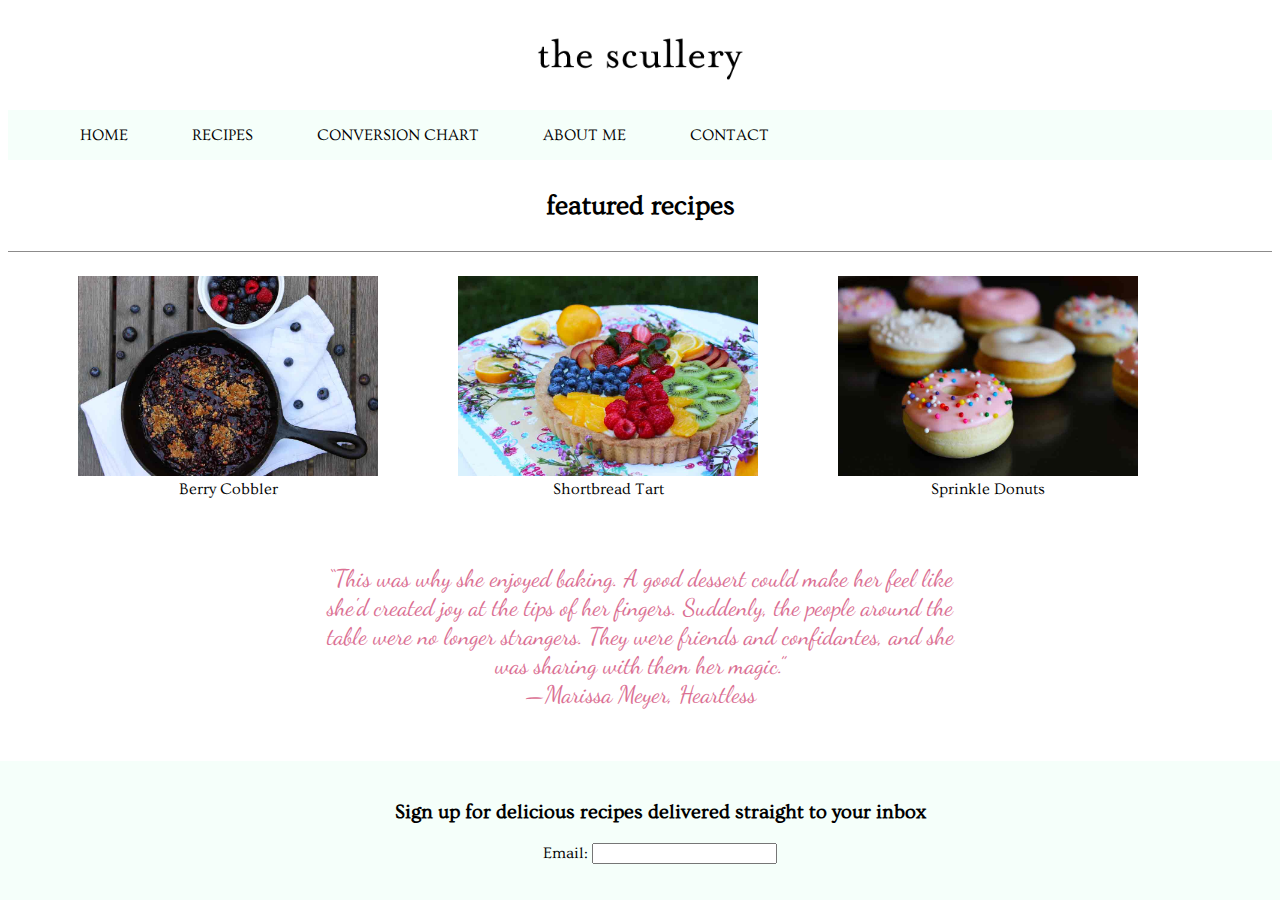
<file: index.html>
<!doctype html>
<html>
<head>
<link href="CSS/styles.css" rel="stylesheet" type="text/css">
<link href="https://fonts.googleapis.com/css?family=Ovo|Dancing+Script" rel="stylesheet">
<meta charset="UTF-8">
<title>index.html</title>
</head>

<body>

<img src="Images/scullery_logo.png" alt="the scullery">

<!--nav bar-->
<nav>
	<ul>
    	<!--nav bar headings-->
        <li><a href="index.html">Home</a></li>
        <li><a href="recipes.html">Recipes</a></li>
        <li><a href="conversion_chart.html">Conversion Chart</a></li>
        <li><a href="about_me.html">About Me</a></li>
        <li><a href="contact.html">Contact</a></li>
	</ul>
</nav>

<!--features-->

<h1>featured recipes</h1>
<hr>

<figure>
	<img src="Images/berry-cobbler.jpg" alt="berry cobbler">
    <figcaption>Berry Cobbler</figcaption>
</figure>
<figure>
	<img src="Images/shortbread-tart.jpg" alt="shortbread tart">
    <figcaption><a href="recipes.html">Shortbread Tart</a></figcaption>
</figure>
<figure>
	<img src="Images/sprinkle-donuts.jpg" alt="sprinkle donuts">
    <figcaption>Sprinkle Donuts</figcaption>
</figure>

<!--paragraph-->

<blockquote> “This was why she enjoyed baking. A good dessert could make her feel like she'd created joy at the tips of her fingers. Suddenly, the people around the table were no longer strangers. They were friends and confidantes, and she was sharing with them her magic.” <br>
&mdash;Marissa Meyer, Heartless
</blockquote>

<!--email signup-->

<footer class="clear">
      <h3>Sign up for delicious recipes delivered straight to your inbox</h3>
      <p>Email: <input type="text" name="email"/> </p>
</footer>

</body>
</html>
</file>
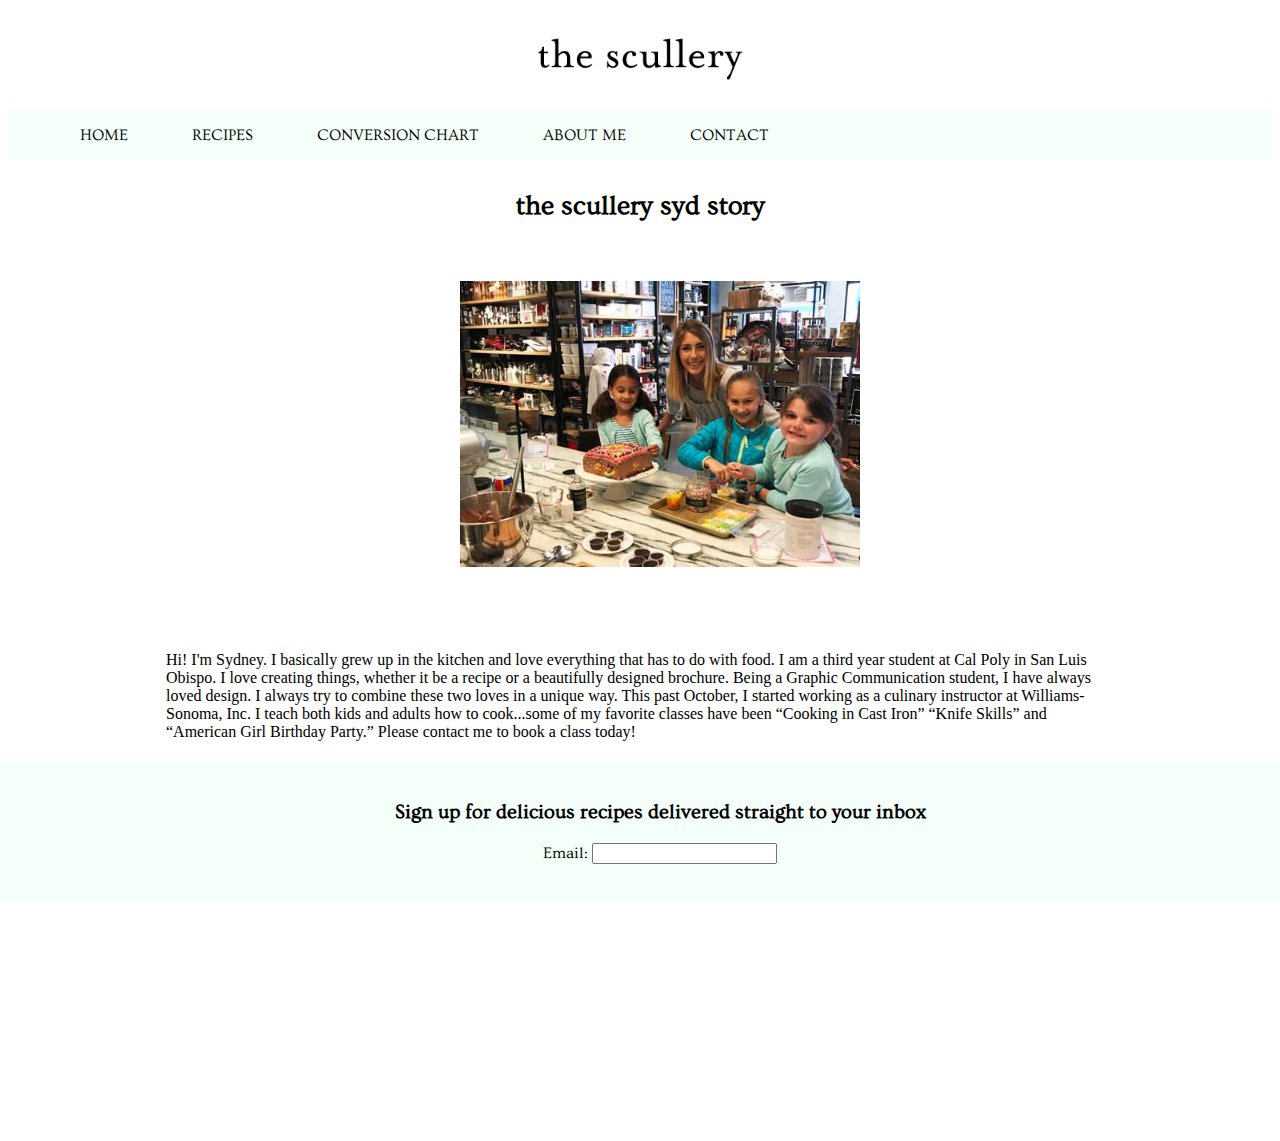
<file: about_me.html>
<!doctype html>
<html>
<head>
<link href="CSS/styles.css" rel="stylesheet" type="text/css">
<link href="https://fonts.googleapis.com/css?family=Ovo|Dancing+Script" rel="stylesheet">
<meta charset="UTF-8">
<title>about me</title>
</head>

<body>

<img src="Images/scullery_logo.png" alt="the scullery">

<!--nav bar-->
<nav>
	<ul>
    	<!--nav bar headings-->
        <li><a href="index.html">Home</a></li>
        <li><a href="recipes.html">Recipes</a></li>
        <li><a href="conversion_chart.html">Conversion Chart</a></li>
        <li><a href="about_me.html">About Me</a></li>
        <li><a href="contact.html">Contact</a></li>
	</ul>
</nav>

<!--about me-->

<h1>the scullery syd story</h1>
<div class="scullerysyd">
	<img src="Images/in_the_kitchen.jpg" alt="Sydney with students"> </div>

    <p2>Hi! I'm Sydney. I basically grew up in the kitchen and love everything that has to do with food. I am a third year student at Cal Poly in San Luis Obispo. I love creating things, whether it be a recipe or a beautifully designed brochure. Being a Graphic Communication student, I have always loved design. I always try to combine these two loves in a unique way. This past October, I started working as a culinary instructor at Williams-Sonoma, Inc. I teach both kids and adults how to cook...some of my favorite classes have been &ldquo;Cooking in Cast Iron&rdquo; &ldquo;Knife Skills&rdquo; and &ldquo;American Girl Birthday Party.&rdquo; Please contact me to book a class today!</p2>


<footer class="clear">
      <h3>Sign up for delicious recipes delivered straight to your inbox</h3>
      <p>Email: <input type="text" name="email"/> </p>
</footer>


</body>
</html>
</file>
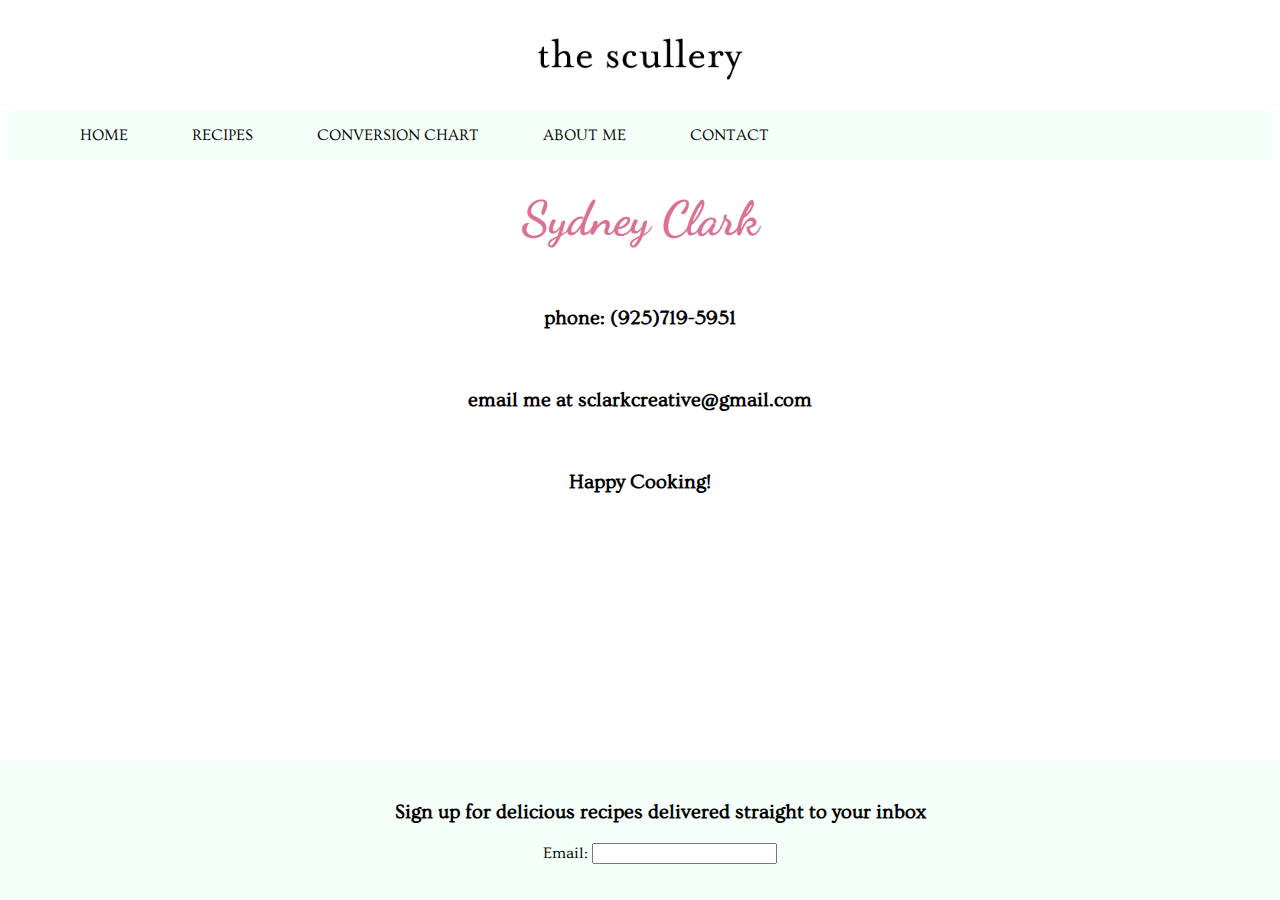
<file: contact.html>
<!doctype html>
<html>
<head>
<link href="CSS/styles.css" rel="stylesheet" type="text/css">
<link href="https://fonts.googleapis.com/css?family=Ovo|Dancing+Script" rel="stylesheet">
<meta charset="UTF-8">
<title>contact</title>
</head>

<body>

<img src="Images/scullery_logo.png" alt="the scullery">

<!--nav bar-->
<nav>
	<ul>
    	<!--nav bar headings-->
        <li><a href="index.html">Home</a></li>
        <li><a href="recipes.html">Recipes</a></li>
        <li><a href="conversion_chart.html">Conversion Chart</a></li>
        <li><a href="about_me.html">About Me</a></li>
        <li><a href="contact.html">Contact</a></li>
	</ul>
</nav>

<h5>Sydney Clark</h5>
<h6>phone: (925)719-5951</h6>
<h6>email me at <a href="mailto:sclarkcreative@gmail.com">sclarkcreative@gmail.com</a></h6>
<h6>Happy Cooking!</h6>


<footer class="clear">
      <h3>Sign up for delicious recipes delivered straight to your inbox</h3>
      <p>Email: <input type="text" name="email"/> </p>
</footer>

</body>
</html>
</file>
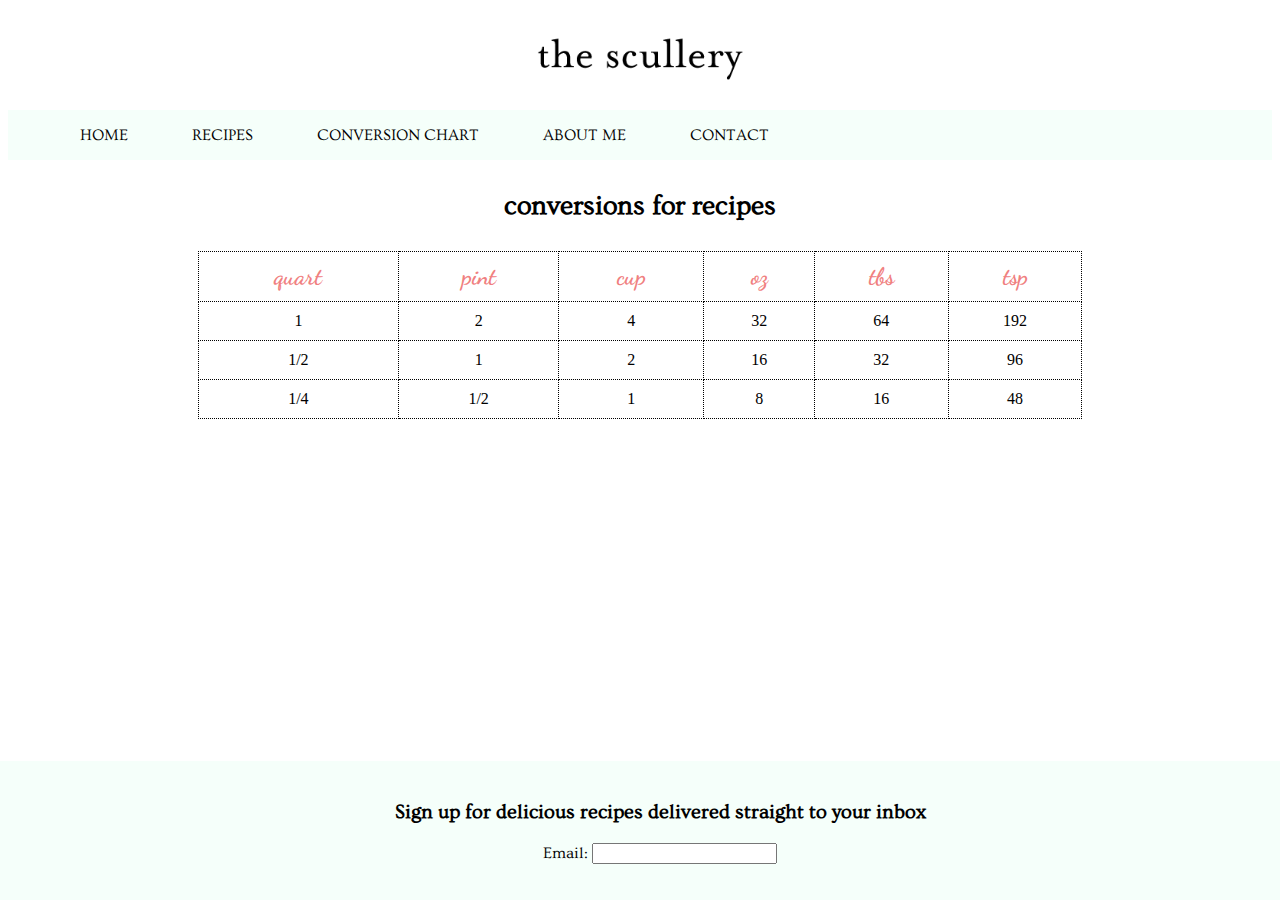
<file: conversion_chart.html>
<!doctype html>
<html>
<head>
<link href="CSS/styles.css" rel="stylesheet" type="text/css">
<link href="https://fonts.googleapis.com/css?family=Ovo|Dancing+Script" rel="stylesheet">
<meta charset="UTF-8">
<title>conversion_chart</title>
</head>

<body>

<img src="Images/scullery_logo.png" alt="the scullery">

<!--nav bar-->
<nav>
	<ul>
    	<!--nav bar headings-->
        <li><a href="index.html">Home</a></li>
        <li><a href="recipes.html">Recipes</a></li>
        <li><a href="conversion_chart.html">Conversion Chart</a></li>
        <li><a href="about_me.html">About Me</a></li>
        <li><a href="contact.html">Contact</a></li>
	</ul>
</nav>

<!--conversion chart-->

<h1>conversions for recipes</h1>

<table>
	<tr>
    	<th>quart</th>
        <th>pint</th>
        <th>cup</th>
        <th>oz</th>
        <th>tbs</th>
        <th>tsp</th>
    </tr>
    
    <tr>
        <td>1</td>
        <td>2</td>
        <td>4</td>
        <td>32</td>
        <td>64</td>
        <td>192</td>
    </tr>
    
    <tr>
        <td>1/2</td>
        <td>1</td>
        <td>2</td>
        <td>16</td>
        <td>32</td>
        <td>96</td>
    </tr>
    
    <tr>
        <td>1/4</td>
        <td>1/2</td>
        <td>1</td>
        <td>8</td>
        <td>16</td>
        <td>48</td>
    </tr>
    
 </table>
 
 <!--email signup-->

<footer class="clear">
      <h3>Sign up for delicious recipes delivered straight to your inbox</h3>
      <p>Email: <input type="text" name="email"/> </p>
</footer>

 
</body>
</html>
</file>
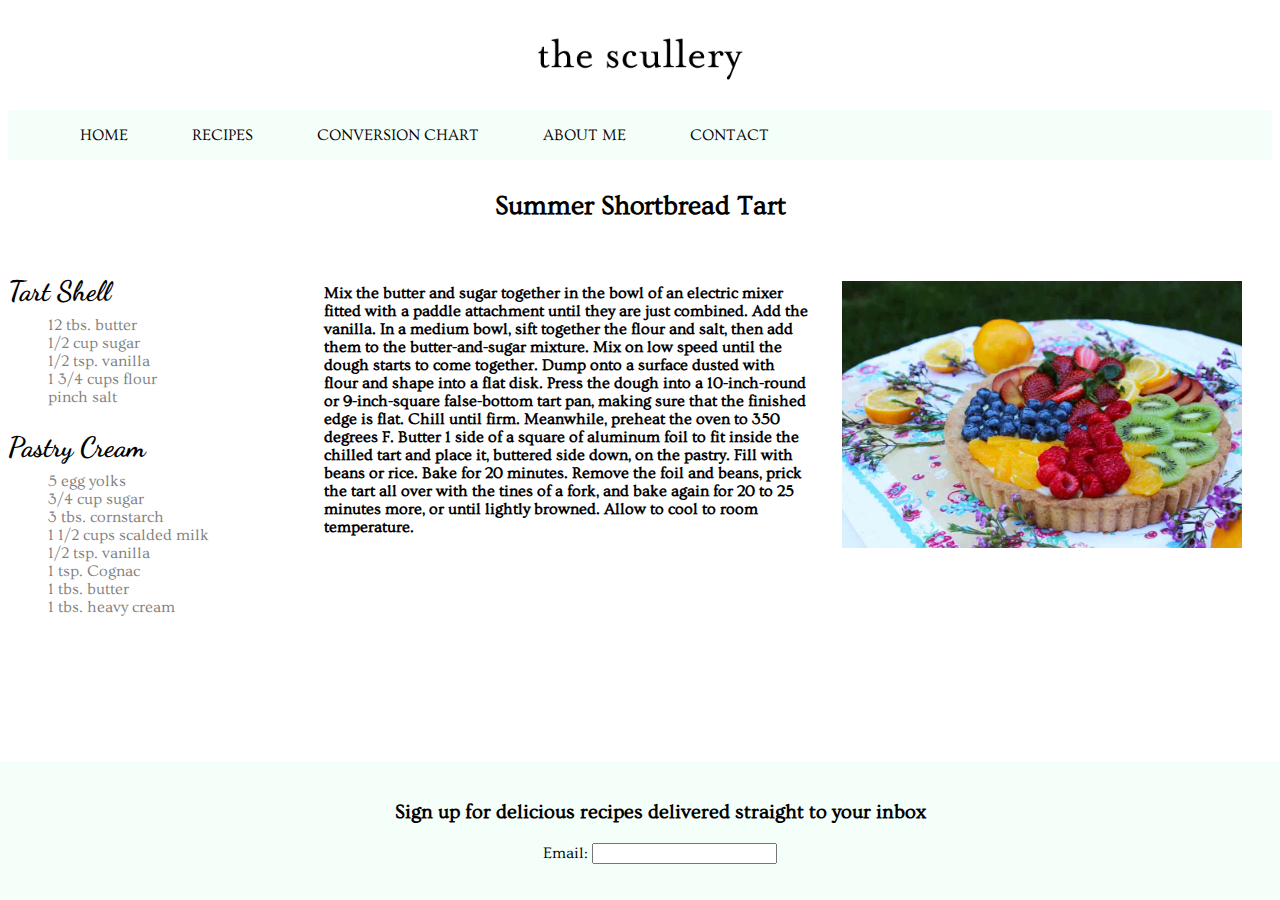
<file: recipes.html>
<!doctype html>
<html>
<head>
<link href="CSS/styles.css" rel="stylesheet" type="text/css">
<link href="https://fonts.googleapis.com/css?family=Ovo|Dancing+Script" rel="stylesheet">
<meta charset="UTF-8">
<title>recipes</title>
</head>

<body>

<img src="Images/scullery_logo.png" alt="the scullery">

<!--nav bar-->
<nav>
	<ul>
    	<!--nav bar headings-->
        <li><a href="index.html">Home</a></li>
        <li><a href="recipes.html">Recipes</a></li>
        <li><a href="conversion_chart.html">Conversion Chart</a></li>
        <li><a href="about_me.html">About Me</a></li>
        <li><a href="contact.html">Contact</a></li>
	</ul>
</nav>

<!--conversion chart-->

<h1>Summer Shortbread Tart</h1>

<!--recipe adapted from Ina Garten "The Barefoot Contessa"-->
<!--photography by Sydney Clark-->

<div> <img src="Images/shortbread-tart.jpg" alt="shortbread tart">
</div>

<div class="ingredients">
<h2>Tart Shell</h2>

<ol>
	<li>12 tbs. butter</li>
    <li>1/2 cup sugar</li>
    <li>1/2 tsp. vanilla</li>
    <li>1 3/4 cups flour</li>
    <li>pinch salt</li>
</ol>

<h2>Pastry Cream</h2>

<ol>
	<li>5 egg yolks</li>
    <li>3/4 cup sugar</li>
    <li>3 tbs. cornstarch</li>
    <li>1 1/2 cups scalded milk</li>
    <li>1/2 tsp. vanilla</li>
    <li>1 tsp. Cognac</li>
    <li>1 tbs. butter</li>
    <li>1 tbs. heavy cream</li>
</ol>
</div>
    
<h4>Mix the butter and sugar together in the bowl of an electric mixer fitted with a paddle attachment until they are just combined. Add the vanilla. In a medium bowl, sift together the flour and salt, then add them to the butter-and-sugar mixture. Mix on low speed until the dough starts to come together. Dump onto a surface dusted with flour and shape into a flat disk. Press the dough into a 10-inch-round or 9-inch-square false-bottom tart pan, making sure that the finished edge is flat. Chill until firm.

Meanwhile, preheat the oven to 350 degrees F.

Butter 1 side of a square of aluminum foil to fit inside the chilled tart and place it, buttered side down, on the pastry. Fill with beans or rice. Bake for 20 minutes. Remove the foil and beans, prick the tart all over with the tines of a fork, and bake again for 20 to 25 minutes more, or until lightly browned. Allow to cool to room temperature.
</h4>
 
 <!--email signup-->

<footer class="clear">
      <h3>Sign up for delicious recipes delivered straight to your inbox</h3>
      <p>Email: <input type="text" name="email"/> </p>
</footer>

 
</body>
</html>
</file>
<file: CSS/styles.css>
@charset "UTF-8";
/* CSS Document */


img { 
	display:block;
	margin: 30px auto;
	height:50px;
}

/* nav bar styling */
nav {
	background-color:mintcream;
	width:100%;
	height: 50px;
}

nav ul {
	list-style-type: none;
}

nav li {
	font-family: 'Ovo', serif;
	text-transform:uppercase;
	float:left;
	line-height:50px;
}

nav li a {
	display:block;
	padding:0em 2em;
	text-decoration:none;
}

a:link {
	color:black;
}

a:hover {
	color:white;
	text-shadow:1px 1px grey;	
}

/* end nav bar styling, begin feature styling */

h1 {
	margin:30px auto;
	font-family: 'Ovo', serif;
	text-align:center;
	font-size:1.7em;
}

hr {
	border:0;
	border-top: 1px double #8c8b8b;
}

figure img {
	width:300px;
	height:auto;
	margin:0px;
	display:inline-block;

}

figure { 
	display:block;
	float:left;
	position:relative;
	left:30px;
}

figcaption {
	font-family:'Ovo',serif;
	text-align:center;
	style-type:none;
}

a {
	text-decoration:none;
}



/* styling for conversion chart page */

table {
	border-collapse:collapse;
	width:70%;
	margin:20px auto;
}

table, th, td {
	border:1px dotted black;
}

th, td {
	padding:10px;
	text-align:center;
}

th {
	font-family:'Dancing Script', cursive;
	font-size:1.5em;
	color:lightcoral;
}

table tr th:hover {
	color:white;
}

tr:hover {
	background-color:lightcoral;	
}


/* homepage quote */

blockquote {
	width:50%;
	padding:50px;
	margin:50px auto;
	text-align:center;
	clear:left;
	font-family:'Dancing Script',cursive;
	font-size:1.5em;
	color:palevioletred;
}


/* styling for email submission */

footer {
		background-color:mintcream;
		text-align:center;
		border:none;
		padding:20px;
		position:fixed;
		bottom:0;
		left:0;
		width:100%;
		display:inline-block;
}


h3 {
		font-family:'Ovo',serif;
		font-size:1.25em;
}

p {
	font-family:'Ovo', serif;
}

/* recipes styling */

h2 {
	font-family:'Dancing Script', cursive;
	clear:left;
	font-size:28px;
}
	

ol {
	display:block;
	list-style-type:none;
	margin-top:-15px;
}

li {
	color:grey;
	font-family:'Ovo', serif;
}

h4 {
	width:50%;
	margin:5% auto;
	font-family:'Ovo', serif;
}

div img {
	
	width:400px;
	margin:auto;
	padding:30px;
	height:auto;
	float:right;
}

.ingredients {
	float:left;
}

.clear {
	clear:both;
}

.scullerysyd {
	width:500px;
	clear:both;
	margin:auto;
}

p2 {
	display:block;
	margin:400px auto;
	width:75%;
}

.signup {
		clear:both;
}

h5 {
	width:90%;
	margin:auto;
	padding:30px;
	text-align:center;
	font-size:3em;
	font-family:'Dancing Script', cursive;
	color:palevioletred;
}

h6 {
	width:90%;
	margin:auto;
	padding:30px;
	text-align:center;
	font-family:'Ovo',serif;
	font-size:1.25em;
}

h6 a:hover {
	color:palevioletred;
}
</file>
